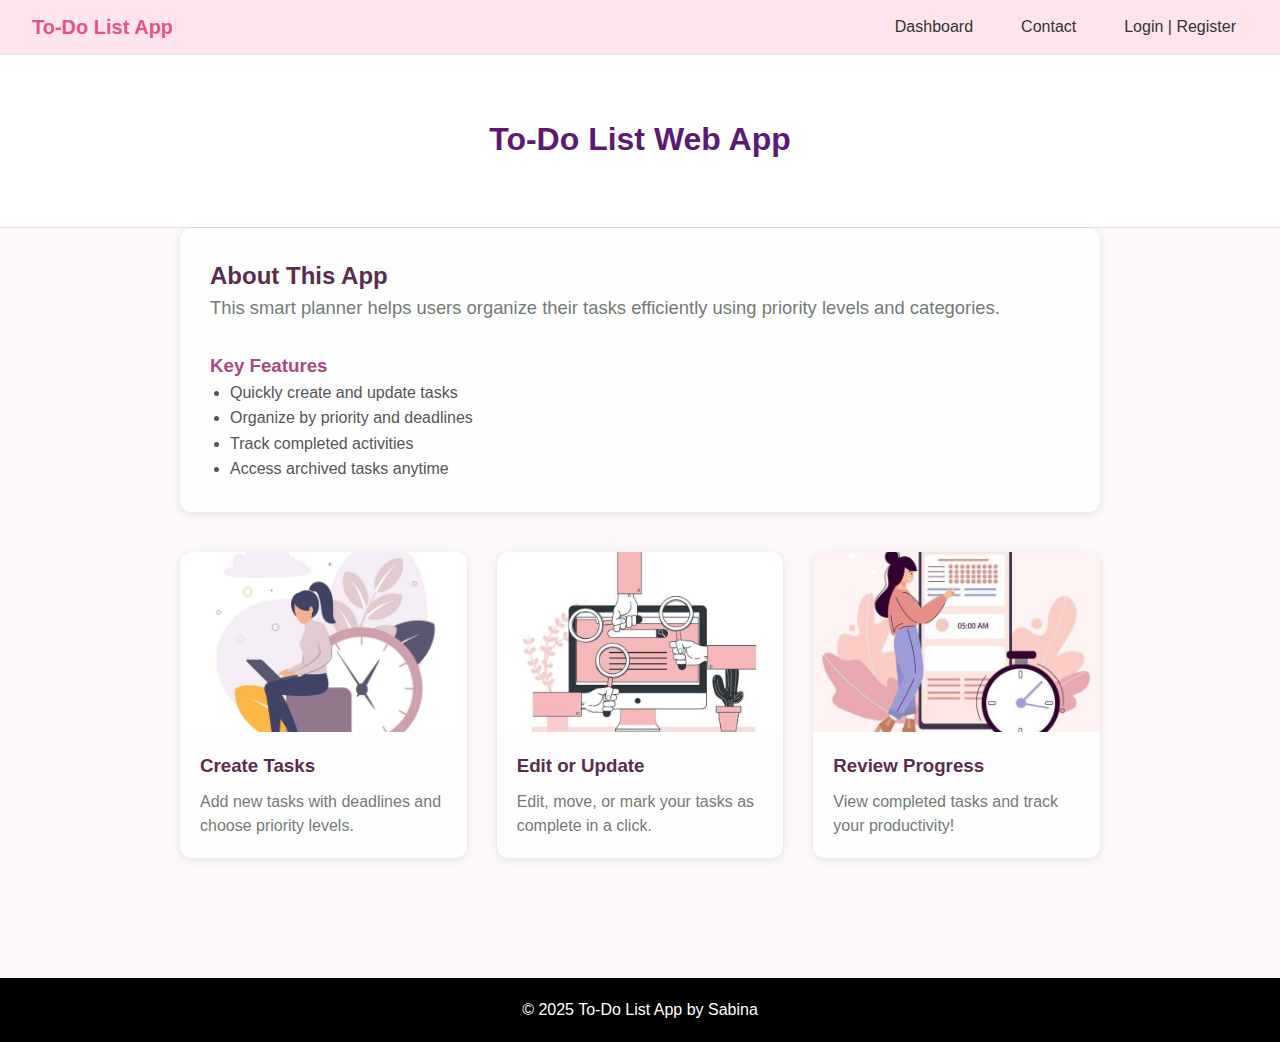
<file: index.html>
<!DOCTYPE html>
<html lang="en">
<head>
  <meta charset="UTF-8" />
  <meta name="viewport" content="width=device-width, initial-scale=1" />
  <link rel="stylesheet" href="css/dashboard.css" />
  <title>To-Do List App</title>
</head>
<body>
  <nav class="dashboard-navbar">
    <div class="logo">To-Do List App</div>
    <ul class="dashboard-nav-links">
      <li><a href="dashboard.html">Dashboard</a></li>
      <li><a href="contact.html">Contact</a></li>
      <li><a href="auth.html">Login | Register</a></li>
    </ul>
  </nav>

  <header class="dashboard-header" style="padding: 60px 20px;">
    <h1>To-Do List Web App</h1>
  </header>

  <main style="max-width: 960px; margin: 0 auto; padding: 0 20px 60px;">
    <section class="about" style="background: #fffeff; padding: 30px; border-radius: 12px; box-shadow: 0 2px 8px rgba(0,0,0,0.1); margin-bottom: 40px;">
      <h2 style="color: #5a2d4d;">About This App</h2>
      <p style="font-size: 1.15em; color: #727c73;">
        This smart planner helps users organize their tasks efficiently using priority levels and categories.
      </p>
      <h3 style="color: #a64b7f; margin-top: 30px;">Key Features</h3>
      <ul style="color: #555; font-size: 1em; line-height: 1.6; list-style-type: disc; padding-left: 20px;">
        <li>Quickly create and update tasks</li>
        <li>Organize by priority and deadlines</li>
        <li>Track completed activities</li>
        <li>Access archived tasks anytime</li>
      </ul>
    </section>

    <section class="listing-row" style="display: flex; flex-wrap: wrap; gap: 30px; justify-content: center;">
      <div class="listing" style="flex: 1 1 280px; background: #fffeff; border-radius: 12px; box-shadow: 0 2px 8px rgba(0,0,0,0.1); overflow: hidden;">
        <img src="img/picf.jpg" alt="Task Planning" style="width: 100%; display: block; object-fit: cover; height: 180px;" />
        <div class="info" style="padding: 20px;">
          <h3 style="color: #5a2d4d; margin-bottom: 10px;">Create Tasks</h3>
          <p style="color: #727c73; font-size: 1em;">Add new tasks with deadlines and choose priority levels.</p>
        </div>
      </div>

      <div class="listing" style="flex: 1 1 280px; background: #fffeff; border-radius: 12px; box-shadow: 0 2px 8px rgba(0,0,0,0.1); overflow: hidden;">
        <img src="img/pics.jpg" alt="Manage Tasks" style="width: 100%; display: block; object-fit: cover; height: 180px;" />
        <div class="info" style="padding: 20px;">
          <h3 style="color: #5a2d4d; margin-bottom: 10px;">Edit or Update</h3>
          <p style="color: #727c73; font-size: 1em;">Edit, move, or mark your tasks as complete in a click.</p>
        </div>
      </div>

      <div class="listing" style="flex: 1 1 280px; background: #fffeff; border-radius: 12px; box-shadow: 0 2px 8px rgba(0,0,0,0.1); overflow: hidden;">
        <img src="img/pic3.jpg" alt="Completed Tasks" style="width: 100%; display: block; object-fit: cover; height: 180px;" />
        <div class="info" style="padding: 20px;">
          <h3 style="color: #5a2d4d; margin-bottom: 10px;">Review Progress</h3>
          <p style="color: #727c73; font-size: 1em;">View completed tasks and track your productivity!</p>
        </div>
      </div>
    </section>
  </main>

  <footer class="footer" style="background-color: #000; color: #fff; padding: 20px; text-align: center; margin-top: 60px;">
    <p>&copy; 2025 To-Do List App by Sabina</p>
  </footer>
</body>
</html>
</file>
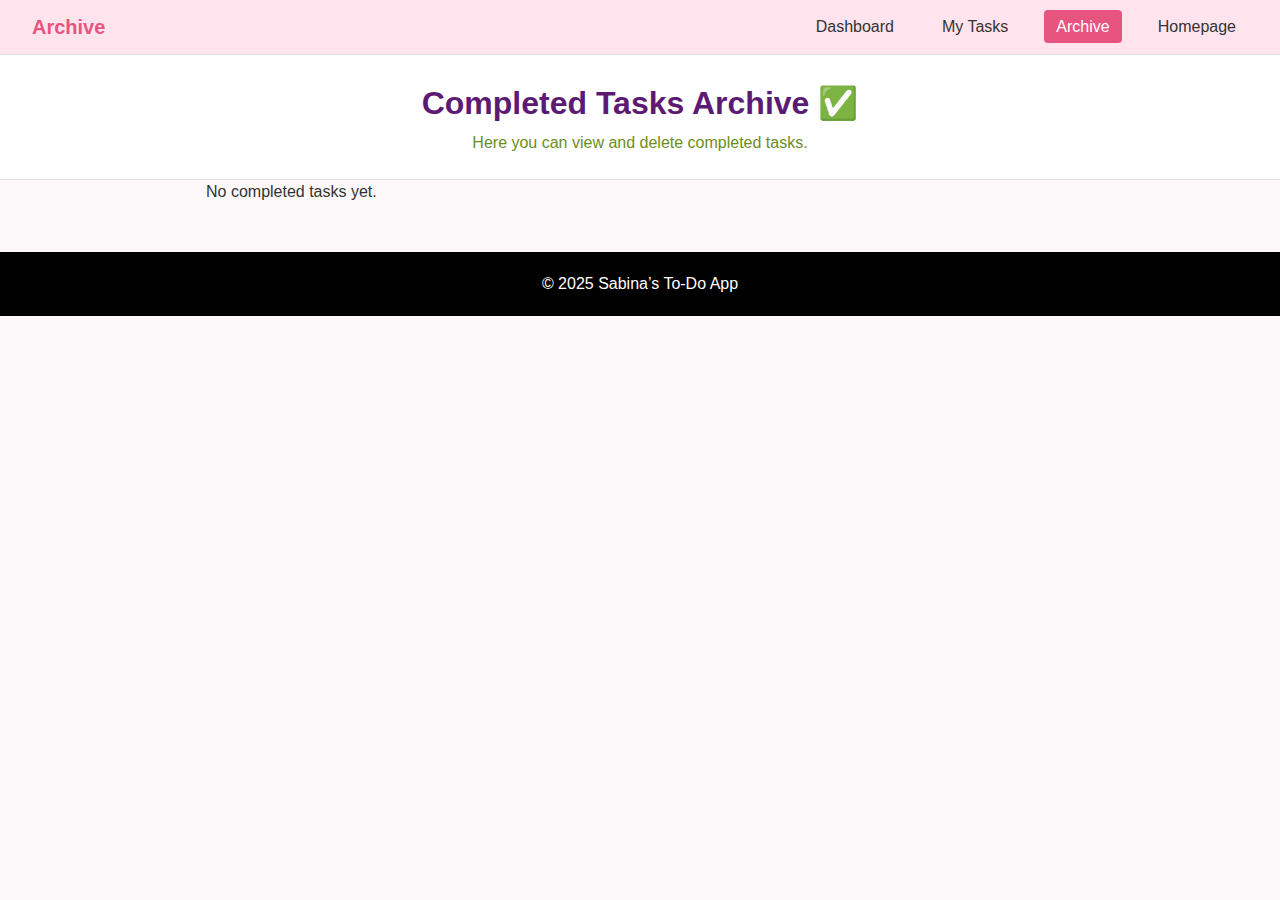
<file: archive.html>
<!DOCTYPE html>
<html lang="en">
<head>
  <meta charset="UTF-8" />
  <meta name="viewport" content="width=device-width, initial-scale=1" />
  <link rel="stylesheet" href="css/dashboard.css" />
  <title>Archive | To-Do List</title>
</head>
<body>
  <nav class="dashboard-navbar">
    <div class="logo">Archive</div>
    <ul class="dashboard-nav-links">
      <li><a href="dashboard.html">Dashboard</a></li>
      <li><a href="mytasks.html">My Tasks</a></li>
      <li><a href="archive.html" class="active">Archive</a></li>
      <li><a href="index.html" class="logout">Homepage</a></li>
    </ul>
  </nav>

  <header class="dashboard-header">
    <h1>Completed Tasks Archive ✅</h1>
    <p>Here you can view and delete completed tasks.</p>
  </header>

  <section class="task-list" id="archive-task-container"></section>

  <footer class="footer">
    <p>&copy; 2025 Sabina’s To-Do App</p>
  </footer>

  <script src="js/archive.js"></script>
</body>
</html>
</file>
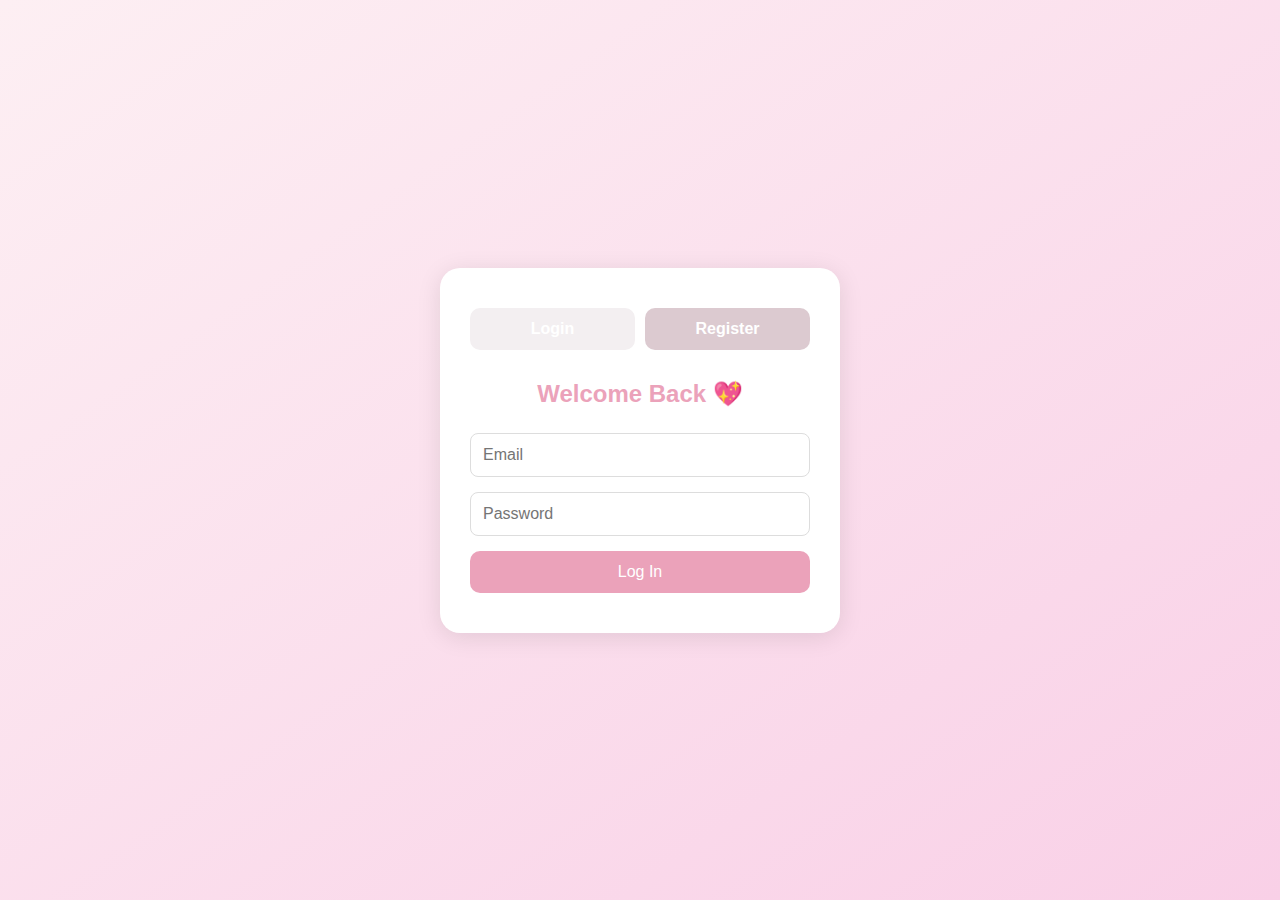
<file: auth.html>
<!DOCTYPE html>
<html lang="en">
<head>
  <meta charset="UTF-8" />
  <meta name="viewport" content="width=device-width, initial-scale=1" />
  <title>Login & Register</title>
  <link rel="stylesheet" href="css/auth.css" />
</head>
<body>
  <div class="auth-wrapper">
    <div class="auth-box">
      <div class="toggle-buttons">
        <button id="loginBtn" class="active" type="button">Login</button>
        <button id="registerBtn" type="button">Register</button>
      </div>

      <form id="loginForm" class="auth-form">
        <h2>Welcome Back 💖</h2>
        <input type="email" name="email" placeholder="Email" required />
        <input type="password" name="password" placeholder="Password" required />
        <button type="submit">Log In</button>
      </form>

      <form id="registerForm" class="auth-form hidden">
        <h2>Create Account 🌸</h2>
        <input type="text" name="name" placeholder="Full Name" required />
        <input type="email" name="email" placeholder="Email" required />
        <input type="password" name="password" placeholder="Password" required />
        <button type="submit">Register</button>
      </form>
    </div>
  </div>

  <script src="js/auth.js"></script>
</body>
</html>
</file>
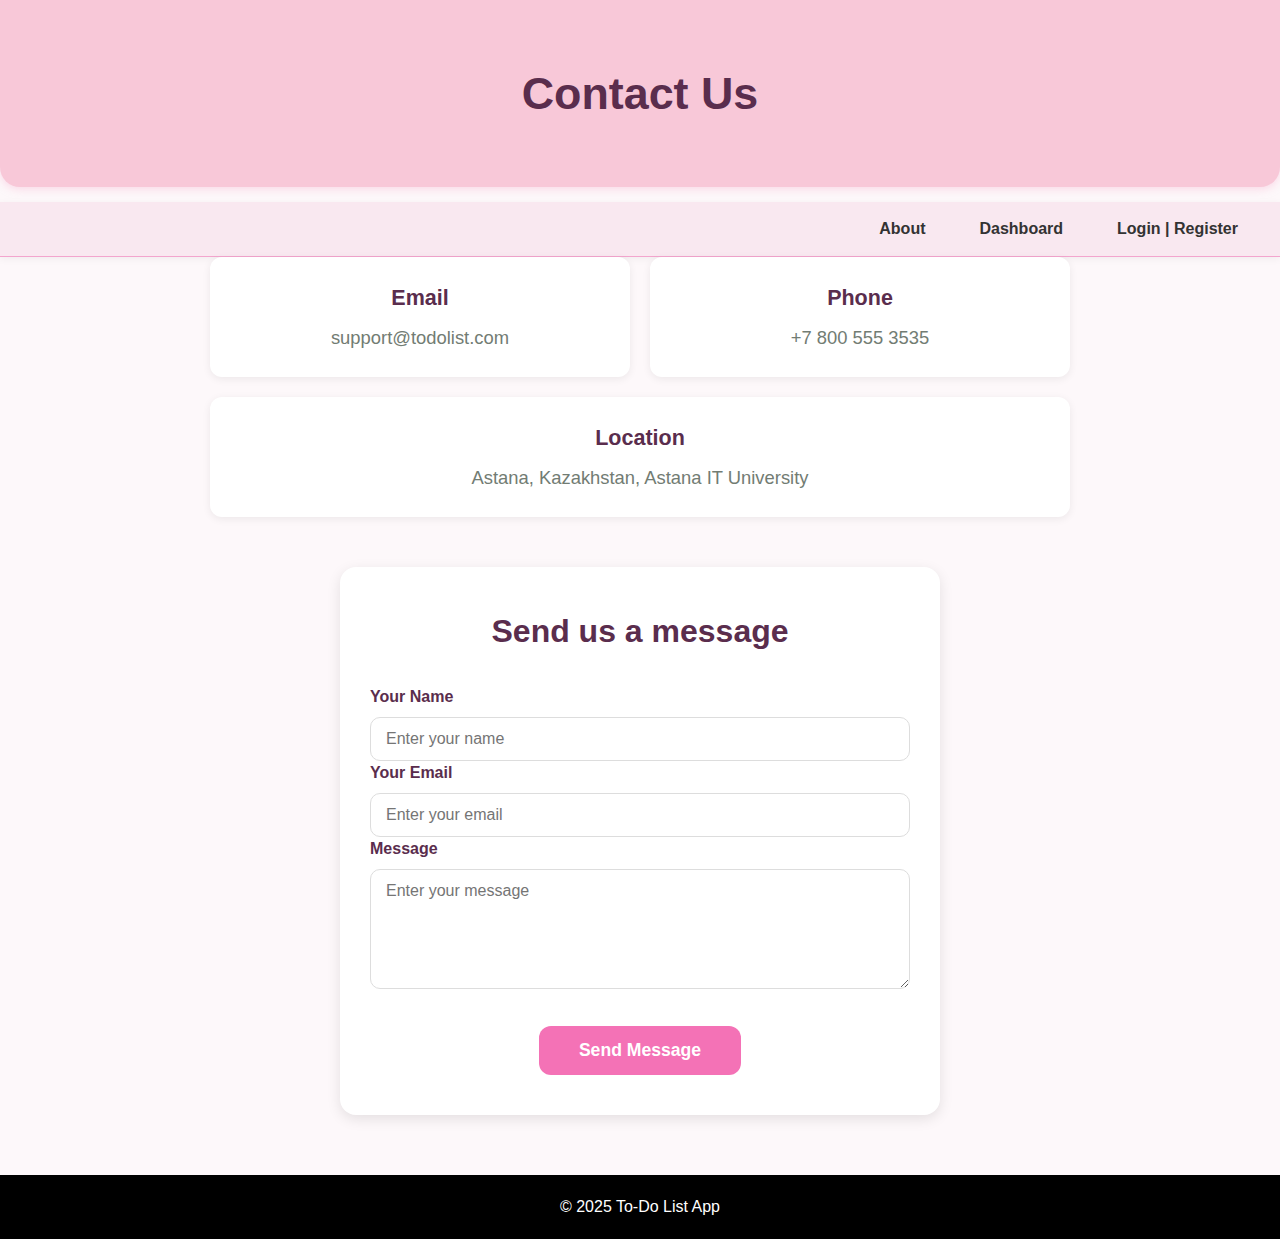
<file: contact.html>
<!DOCTYPE html>
<html lang="en">
<head>
  <meta charset="UTF-8" />
  <meta name="viewport" content="width=device-width, initial-scale=1" />
  <title>Contact Us</title>
  <link rel="stylesheet" href="css/dashboard.css" />
  <link rel="stylesheet" href="css/contact.css" />
</head>
<body>

  <header class="contact-header">
    Contact Us
  </header>

  <nav class="dashboard-navbar">
    <ul class="dashboard-nav-links">
      <li><a href="index.html">About</a></li>
      <li><a href="dashboard.html">Dashboard</a></li>
      <li><a href="auth.html">Login | Register</a></li>
    </ul>
  </nav>

  <main class="contact-main">
    <section class="contact-info">
      <div>
        <h3>Email</h3>
        <p>support@todolist.com</p>
      </div>
      <div>
        <h3>Phone</h3>
        <p>+7 800 555 3535</p>
      </div>
      <div>
        <h3>Location</h3>
        <p>Astana, Kazakhstan, Astana IT University</p>
      </div>
    </section>

    <section class="contact-form">
      <h2>Send us a message</h2>
      <form action="#" method="POST" novalidate>
        <label for="name">Your Name</label>
        <input type="text" id="name" name="name" placeholder="Enter your name" required>

        <label for="email">Your Email</label>
        <input type="email" id="email" name="email" placeholder="Enter your email" required>

        <label for="message">Message</label>
        <textarea id="message" name="message" placeholder="Enter your message" required></textarea>

        <button type="submit">Send Message</button>
      </form>
    </section>
  </main>

  <footer class="footer">
    <p>&copy; 2025 To-Do List App</p>
  </footer>
  <script>
    const form = document.querySelector('form');
form.addEventListener('submit', function(e) {
  e.preventDefault();
  const thanks = document.createElement('p');
  thanks.textContent = 'Спасибо! Ваше сообщение отправлено.';
  thanks.style.color = '#34d399'; 
  this.appendChild(thanks);
  this.reset();
});

  </script>
</body>
</html>
</file>
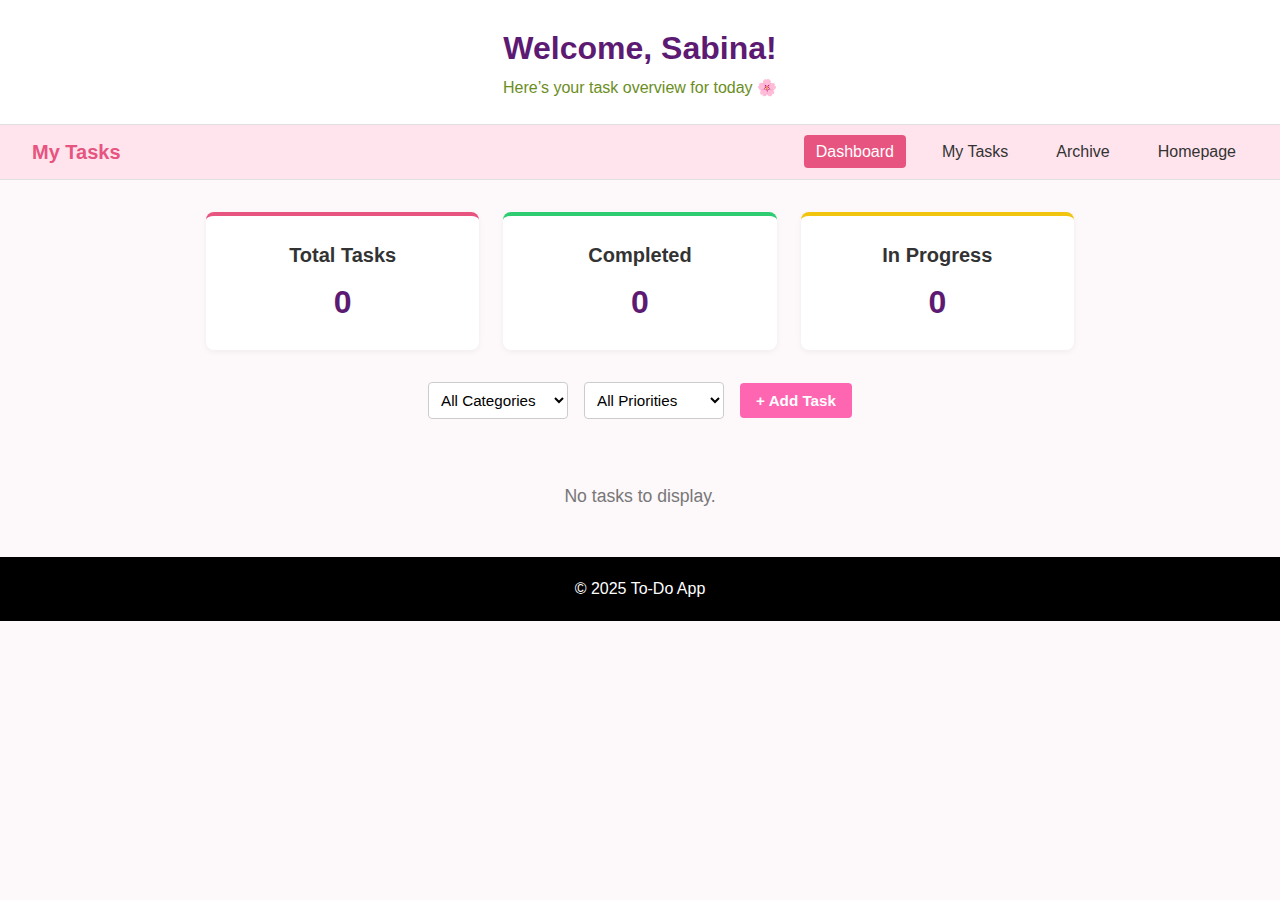
<file: dashboard.html>
<!DOCTYPE html>
<html lang="en">
<head>
  <meta charset="UTF-8" />
  <meta name="viewport" content="width=device-width, initial-scale=1.0"/>
  <link rel="stylesheet" href="css/dashboard.css">
  <title>Dashboard | To-Do List</title>
</head>
<body>
  
  <header class="dashboard-header">
    <h1>Welcome, Sabina!</h1>
    <p>Here’s your task overview for today 🌸</p>
  </header>

  <nav class="dashboard-navbar">
    <div class="logo">My Tasks</div>
    <ul class="dashboard-nav-links">
      <li><a href="dashboard.html" class="active">Dashboard</a></li>
      <li><a href="mytasks.html">My Tasks</a></li>
      <li><a href="archive.html">Archive</a></li>
      <li><a href="index.html" class="logout">Homepage</a></li>
    </ul>
  </nav>
  
  <!-- Секция со статистикой -->
  <section class="stats">
    <div class="card pink">
      <h3>Total Tasks</h3>
      <p id="total-tasks-count">0</p>
    </div>
    <div class="card green">
      <h3>Completed</h3>
      <p id="completed-tasks-count">0</p>
    </div>
    <div class="card yellow">
      <h3>In Progress</h3>
      <p id="inprogress-tasks-count">0</p>
    </div>
  </section>

  <!-- Секция фильтров и кнопка перехода на MyTasks -->
  <section class="filters">
    <select id="category-filter">
      <option value="all">All Categories</option>
      <option value="work">Work</option>
      <option value="study">Study</option>
      <option value="personal">Personal</option>
    </select>

    <select id="priority-filter">
      <option value="all">All Priorities</option>
      <option value="high">High</option>
      <option value="medium">Medium</option>
      <option value="low">Low</option>
    </select>

    <button class="add-task" id="go-to-add-task">+ Add Task</button>
  </section>

  <!-- Секция с реальными задачами -->
  <section class="task-list" id="dashboard-task-container">
    <!-- Здесь динамически будут добавляться карточки задач -->
  </section>

  <footer class="footer">
    <p>&copy; 2025 To-Do App</p>
  </footer>
  <script src="js/dashboard.js"></script>
</body>
</html>
</file>
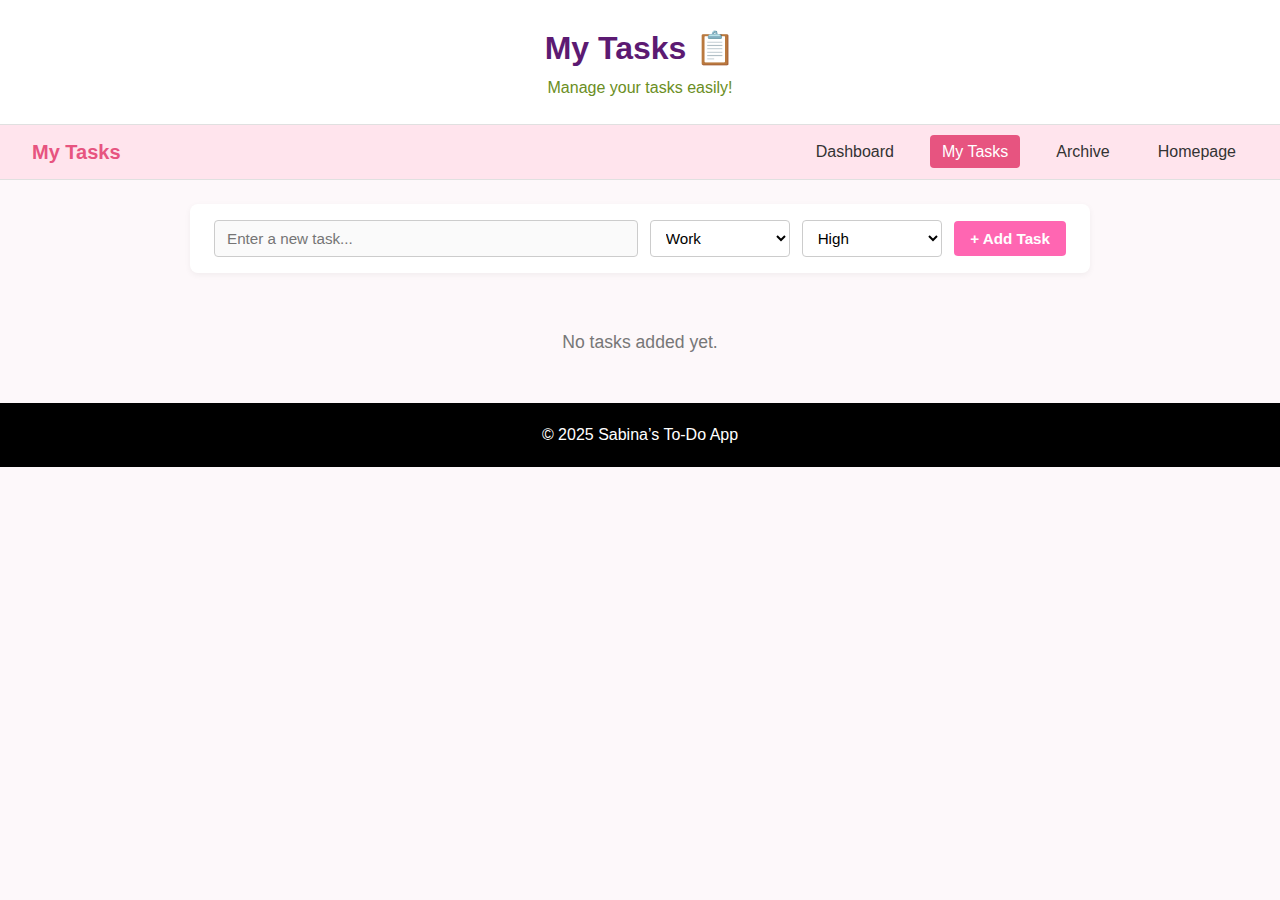
<file: mytasks.html>
<!DOCTYPE html>
<html lang="en">
<head>
  <meta charset="UTF-8" />
  <meta name="viewport" content="width=device-width, initial-scale=1.0"/>
  <link rel="stylesheet" href="css/dashboard.css">
  <title>My Tasks | To-Do List</title>
</head>
<body>

  <header class="dashboard-header">
    <h1>My Tasks 📋</h1>
    <p>Manage your tasks easily!</p>
  </header>

  <nav class="dashboard-navbar">
    <div class="logo">My Tasks</div>
    <ul class="dashboard-nav-links">
      <li><a href="dashboard.html">Dashboard</a></li>
      <li><a href="mytasks.html" class="active">My Tasks</a></li>
      <li><a href="archive.html">Archive</a></li>
      <li><a href="index.html" class="logout">Homepage</a></li>
    </ul>
  </nav>

  <!-- Секция для создания новой задачи -->
  <section class="create-task">
    <input type="text" id="new-task-input" placeholder="Enter a new task..." />
    
    <select id="new-task-category">
      <option value="work">Work</option>
      <option value="study">Study</option>
      <option value="personal">Personal</option>
    </select>

    <select id="new-task-priority">
      <option value="high">High</option>
      <option value="medium">Medium</option>
      <option value="low">Low</option>
    </select>

    <button id="add-task-btn">+ Add Task</button>
  </section>

  <!-- Секция для отображения всех созданных задач -->
  <section class="task-list" id="task-container">
    <!-- Здесь появятся все задачи с возможностью отмечать Completed -->
  </section>

  <footer class="footer">
    <p>&copy; 2025 Sabina’s To-Do App</p>
  </footer>
  <script src="js/mytasks.js"></script>
</body>
</html>
</file>
<file: css/dashboard.css>
* {
  margin: 0;
  padding: 0;
  box-sizing: border-box;
}

html, body {
  width: 100%;
  height: 100%;
  font-family: 'Segoe UI', Tahoma, Geneva, Verdana, sans-serif;
  background-color: #fdf8fa;
  color: #333;
  line-height: 1.5;
}

a {
  text-decoration: none;
  color: inherit;
}

ul {
  list-style: none;
}

.dashboard-header {
  width: 100%;
  background-color: #fff;
  padding: 1.5rem 2rem;
  border-bottom: 1px solid #e0e0e0;
  text-align: center;
}

.dashboard-header h1 {
  font-size: 2rem;
  color: #5c1a72;
  margin-bottom: 0.25rem;
}

.dashboard-header p {
  font-size: 1rem;
  color: #6b8e23;
}

.dashboard-navbar {
  width: 100%;
  background-color: #ffe4ed;
  display: flex;
  align-items: center;
  justify-content: space-between;
  padding: 0.75rem 2rem;
  border-bottom: 1px solid #e0e0e0;
}

.dashboard-navbar .logo {
  font-size: 1.25rem;
  font-weight: 700;
  color: #e75480;
}

.dashboard-navbar .dashboard-nav-links {
  display: flex;
  gap: 1.5rem;
}

.dashboard-navbar .dashboard-nav-links li a {
  font-size: 1rem;
  color: #333;
  padding: 0.5rem 0.75rem;
  border-radius: 4px;
  transition: background-color 0.2s ease;
}

.dashboard-navbar .dashboard-nav-links li a:hover {
  background-color: rgba(231, 84, 128, 0.1);
}

.dashboard-navbar .dashboard-nav-links li a.active {
  background-color: #e75480;
  color: #fff;
}

.stats {
  display: flex;
  gap: 1.5rem;
  justify-content: center;
  flex-wrap: wrap;
  margin: 2rem auto;
  max-width: 900px;
  padding: 0 1rem;
}

.stats .card {
  flex: 1 1 260px;
  background-color: #fff;
  border-radius: 8px;
  padding: 1.5rem;
  box-shadow: 0 2px 6px rgba(0,0,0,0.05);
  text-align: center;
}

.stats .card h3 {
  font-size: 1.25rem;
  margin-bottom: 0.5rem;
  color: #333;
}

.stats .card p {
  font-size: 2rem;
  font-weight: 600;
  color: #5c1a72;
}

.stats .card.pink {
  border-top: 4px solid #e75480;
}

.stats .card.green {
  border-top: 4px solid #2ecc71;
}

.stats .card.yellow {
  border-top: 4px solid #f1c40f;
}

.filters {
  display: flex;
  gap: 1rem;
  justify-content: center;
  align-items: center;
  flex-wrap: wrap;
  margin: 1rem auto 2rem;
  padding: 0 1rem;
  max-width: 900px;
}

.filters select {
  padding: 0.5rem;
  border: 1px solid #ccc;
  border-radius: 4px;
  background-color: #fff;
  font-size: 0.95rem;
  cursor: pointer;
  min-width: 140px;
}

.filters .add-task {
  padding: 0.55rem 1rem;
  background-color: #ff66b2;
  color: #fff;
  border: none;
  border-radius: 4px;
  font-size: 0.95rem;
  font-weight: 600;
  cursor: pointer;
  transition: background-color 0.2s ease;
}

.filters .add-task:hover {
  background-color: #e75480;
}

.task-list {
  display: flex;
  flex-direction: column;
  gap: 1rem;
  margin: 0 auto 3rem;
  max-width: 900px;
  padding: 0 1rem;
}

.no-tasks {
  text-align: center;
  color: #777;
  margin-top: 2rem;
  font-size: 1.1rem;
}

.task-list .task-card {
  background-color: #fff;
  border-radius: 8px;
  padding: 1rem 1.25rem;
  box-shadow: 0 2px 4px rgba(0,0,0,0.08);
  position: relative;
  display: flex;
  flex-direction: column;
  gap: 0.5rem;
  transition: transform 0.15s ease;
}

.task-list .task-card:hover {
  transform: translateY(-2px);
}

.task-list .task-card.completed {
  opacity: 0.6;
}

.task-list .task-card.completed h4,
.task-list .task-card.completed p {
  text-decoration: line-through;
}

.task-list .task-card h4 {
  font-size: 1.2rem;
  color: #333;
}

.task-list .task-card p {
  font-size: 0.95rem;
  color: #555;
}

.task-list .task-card .tag {
  display: inline-block;
  align-self: flex-start;
  padding: 0.35rem 0.65rem;
  border-radius: 4px;
  font-size: 0.85rem;
  font-weight: 600;
  color: #fff;
  margin-top: 0.25rem;
}

.tag.high {
  background-color: #e74c3c;
}

.tag.medium {
  background-color: #f1c40f;
  color: #333;
}

.tag.low {
  background-color: #2ecc71;
}

.complete-btn {
  align-self: flex-end;
  padding: 0.35rem 0.75rem;
  background-color: #2ecc71;
  color: #fff;
  border: none;
  border-radius: 4px;
  font-size: 0.9rem;
  cursor: pointer;
  transition: background-color 0.2s ease;
}

.complete-btn:hover {
  background-color: #27ae60;
}

.create-task {
  display: flex;
  flex-wrap: wrap;
  justify-content: center;
  align-items: center;
  gap: 0.75rem;
  background-color: #fff;
  border-radius: 8px;
  box-shadow: 0 2px 6px rgba(0,0,0,0.05);
  padding: 1rem 1.5rem;
  margin: 1.5rem auto;
  max-width: 900px;
  width: calc(100% - 2rem);
}

.create-task input[type="text"] {
  flex: 1 1 200px;
  min-width: 180px;
  padding: 0.55rem 0.75rem;
  border: 1px solid #ccc;
  border-radius: 4px;
  font-size: 0.95rem;
  background-color: #fafafa;
}

.create-task select {
  flex: 0 0 140px;
  padding: 0.5rem 0.65rem;
  border: 1px solid #ccc;
  border-radius: 4px;
  background-color: #fff;
  font-size: 0.95rem;
  cursor: pointer;
}

#create-task-btn,
#create-task-btn:disabled,
.create-task button#add-task-btn {
  flex: 0 0 auto;
  padding: 0.55rem 1rem;
  border: none;
  border-radius: 4px;
  background-color: #ff66b2;
  color: #fff;
  font-size: 0.95rem;
  font-weight: 600;
  cursor: pointer;
  transition: background-color 0.2s ease;
}

#create-task-btn:disabled,
.create-task button#add-task-btn:disabled {
  opacity: 0.6;
  cursor: not-allowed;
}

.create-task button#add-task-btn:hover {
  background-color: #e75480;
}

.footer {
  width: 100%;
  background-color: #000;
  color: #fff;
  text-align: center;
  padding: 1.25rem 1rem;
  position: relative;
  bottom: 0;
  left: 0;
}

@media (max-width: 768px) {
  .dashboard-header h1 {
    font-size: 1.75rem;
  }

  .dashboard-navbar {
    flex-direction: column;
    align-items: flex-start;
    gap: 0.5rem;
  }

  .dashboard-navbar .dashboard-nav-links {
    flex-wrap: wrap;
  }

  .stats .card {
    flex: 1 1 100%;
  }

  .filters {
    flex-direction: column;
    gap: 0.75rem;
  }

  .create-task {
    flex-direction: column;
    gap: 0.75rem;
  }
}
</file>
<file: css/auth.css>
* {
  box-sizing: border-box;
  margin: 0;
  padding: 0;
}

body {
  font-family: 'Arial', sans-serif;
  background: linear-gradient(to bottom right, #fdeff3, #f9d0e7);
  display: flex;
  justify-content: center;
  align-items: center;
  min-height: 100vh;
  padding: 20px;
}

.auth-wrapper {
  background-color: white;
  padding: 40px 30px;
  border-radius: 20px;
  box-shadow: 0 4px 25px rgba(0, 0, 0, 0.1);
  width: 100%;
  max-width: 400px;
}

.toggle-buttons {
  display: flex;
  justify-content: space-between;
  margin-bottom: 30px;
  gap: 10px;
  flex-wrap: wrap;
}

.toggle-buttons button {
  flex: 1;
  padding: 12px;
  font-size: 1em;
  border: none;
  border-radius: 10px;
  background-color: #dccad0;
  color: #fff;
  font-weight: bold;
  cursor: pointer;
  transition: 0.3s;
}

.toggle-buttons button.active {
  background-color: #f3eff1;
}

.auth-form {
  display: flex;
  flex-direction: column;
  gap: 15px;
  animation: fadeIn 0.3s ease;
}

.auth-form h2 {
  text-align: center;
  color:  #eba2ba;
  margin-bottom: 10px;
  font-size: 1.5em;
}

.auth-form input {
  padding: 12px;
  border: 1px solid #ddd;
  border-radius: 8px;
  font-size: 1em;
}

.auth-form button {
  padding: 12px;
  background-color: #eba2ba;
  color: white;
  border: none;
  border-radius: 10px;
  font-size: 1em;
  cursor: pointer;
  transition: background-color 0.3s;
}

.auth-form button:hover {
  background-color: #f4b7cd;
}

.hidden {
  display: none;
}

@keyframes fadeIn {
  from { opacity: 0; transform: translateY(20px); }
  to { opacity: 1; transform: translateY(0); }
}


@media (max-width: 480px) {
  .auth-wrapper {
    padding: 25px 20px;
    border-radius: 15px;
  }

  .toggle-buttons button {
    font-size: 0.9em;
    padding: 10px;
  }

  .auth-form h2 {
    font-size: 1.3em;
  }

  .auth-form input,
  .auth-form button {
    font-size: 0.95em;
    padding: 10px;
  }
}
</file>
<file: css/contact.css>
/* contact.css */

/* Контейнер шапки */
header.contact-header {
  background-color: #f8c8d8;
  color: #5a2d4d;
  text-align: center;
  padding: 60px 20px;
  font-weight: 600;
  font-size: 2.8em;
  box-shadow: 0 2px 8px rgba(250, 183, 211, 0.5);
  border-radius: 0 0 20px 20px;
  margin-bottom: 15px; /* уменьшено с 40px */
}

/* Навбар - используй стили из dashboard.css, здесь только добавим центрирование */
nav.dashboard-navbar {
  margin-bottom: 0; /* убрано, чтобы не было лишнего отступа */
}

nav.dashboard-navbar .dashboard-nav-links {
  justify-content: center;
  gap: 30px;
}

/* Основной контейнер */
main.contact-main {
  max-width: 900px;
  margin: 0 auto 60px;
  padding: 0 20px;
}

/* Информация контактов в 3 колонки */
section.contact-info {
  display: flex;
  justify-content: space-between;
  gap: 20px;
  margin-bottom: 50px;
  flex-wrap: wrap;
}

section.contact-info > div {
  background: #fff;
  padding: 25px 20px;
  flex: 1 1 280px;
  border-radius: 12px;
  box-shadow: 0 2px 8px rgba(0,0,0,0.07);
  color: #5a2d4d;
  text-align: center;
  font-weight: 600;
  font-size: 1.15em;
}

section.contact-info > div p {
  margin-top: 10px;
  font-weight: 400;
  color: #727c73;
  font-size: 1em;
}

/* Форма обратной связи */
section.contact-form {
  background: #fff;
  padding: 40px 30px;
  border-radius: 16px;
  box-shadow: 0 4px 14px rgba(0,0,0,0.1);
  max-width: 600px;
  margin: 0 auto;
}

section.contact-form h2 {
  text-align: center;
  color: #5a2d4d;
  margin-bottom: 30px;
  font-weight: 700;
  font-size: 2em;
}

/* Стили формы */
form label {
  display: block;
  margin-bottom: 8px;
  font-weight: 600;
  color: #5a2d4d;
  font-size: 1em;
}

form input[type="text"],
form input[type="email"],
form textarea {
  width: 100%;
  padding: 12px 15px;
  border: 1.5px solid #ddd;
  border-radius: 10px;
  font-size: 1em;
  color: #333;
  font-family: Arial, sans-serif;
  transition: border-color 0.3s ease;
  resize: vertical;
}

form input[type="text"]:focus,
form input[type="email"]:focus,
form textarea:focus {
  border-color: #f472b6;
  outline: none;
  box-shadow: 0 0 8px rgba(244, 114, 182, 0.5);
}

form textarea {
  min-height: 120px;
}

form button[type="submit"] {
  background-color: #f472b6;
  color: white;
  border: none;
  padding: 14px 40px;
  border-radius: 12px;
  cursor: pointer;
  font-size: 1.1em;
  font-weight: 700;
  display: block;
  margin: 30px auto 0;
  transition: background-color 0.3s ease;
}

form button[type="submit"]:hover {
  background-color: #d53f71;
}

/* Адаптивность */

@media (max-width: 900px) {
  section.contact-info {
    flex-direction: column;
    align-items: center;
  }
  section.contact-info > div {
    flex: none;
    width: 100%;
    max-width: 400px;
  }
}

@media (max-width: 480px) {
  header.contact-header {
    font-size: 2em;
    padding: 40px 15px;
    border-radius: 0 0 15px 15px;
  }
  section.contact-form {
    padding: 30px 20px;
    max-width: 100%;
  }
  form button[type="submit"] {
    width: 100%;
    padding: 14px;
    font-size: 1em;
  }
}

.dashboard-navbar {
  display: flex;
  align-items: center;
  padding: 15px 30px;
  background-color: #f9e8f0;
  box-shadow: 0 2px 8px rgba(0, 0, 0, 0.05);
  border-bottom: 1px solid #f3a5ce;
}

/* Логотип слева */
.dashboard-navbar .logo {
  font-size: 1.8em;
  font-weight: bold;
  color: #fab7d3;
}

/* Меню справа */
.dashboard-nav-links {
  display: flex;
  gap: 25px;
  margin-left: auto; /* Вот что сдвигает меню вправо */
  list-style: none;
  padding-left: 0;
  margin-bottom: 0;
}

.dashboard-nav-links li a {
  text-decoration: none;
  color: #15020a;
  font-weight: 600;
  padding: 8px 12px;
  border-radius: 8px;
  transition: background-color 0.3s ease;
}

.dashboard-nav-links li a:hover,
.dashboard-nav-links li a.active {
  background-color: #e8aac3;
}

.dashboard-nav-links li a.logout {
  color: #fff;
  background-color: #fde6f0;
  transition: background 0.3s ease;
}

.dashboard-nav-links li a.logout:hover {
  background-color: #f95099;
}
</file>
